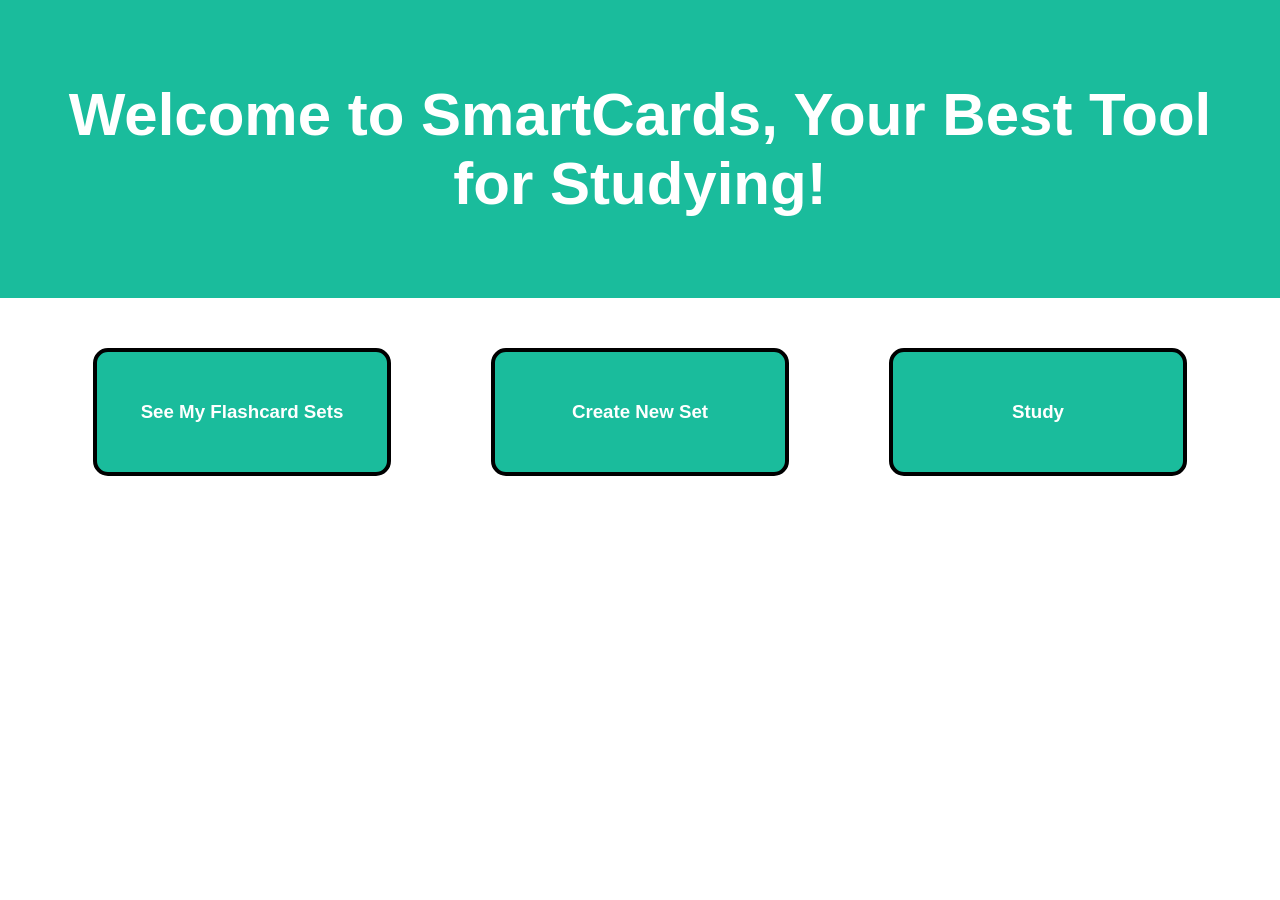
<file: final/index.html>
<!DOCTYPE html>
<html lang="en">
    <head>
        <link rel="stylesheet" href="css/style.css">
        <title>Smart Cards</title>
    </head>
    <body>
        <div class="header">
            <h1>Welcome to SmartCards, Your Best Tool for Studying!</h1>
          </div>

        <div id=container>
            <section id="container">
                <div class="flashcard-wrapper">
                <a href = "flashcard-sets.html" class= "link">
                <div class="flashcard-set">
                    <h3>See My Flashcard Sets</h3>
                </div>
                </a>
                <a href = "createnew.html" class= "link">
                <div class="new-set">
                    <h3>Create New Set</h3>
                </div>
                </a>
                <a href = "study.html" class= "link">
                <div class="study">
                    <h3>Study</h3>
                </div>
                </a>
                </div>
            </section>
        </div>
    </body>
</html>
</file>
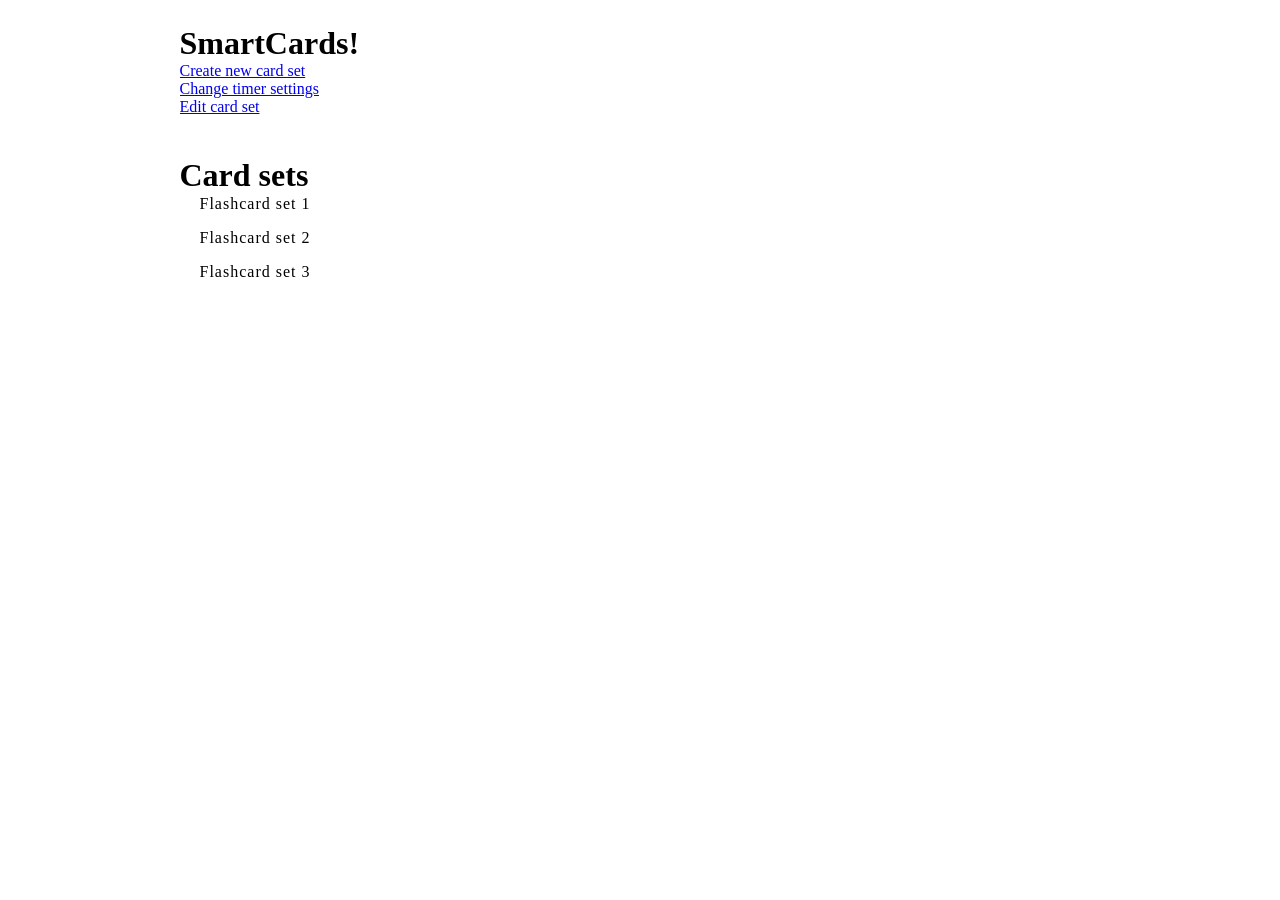
<file: SmartCard mockup screen 2 by scott/index.html>
<!DOCTYPE html PUBLIC>
<html>
<head>
<link rel="stylesheet" type="text/css" href="style.css" />
<title>SmartCards</title>
</head>

<body>
    <div id="page">
		
        <div id="header">
        	<h1>SmartCards!</h1>
            <ul>
           	   	<li><a href="#">Create new card set</a></li>
               	<li><a href="#">Change timer settings</a></li>
                <li><a href="#">Edit card set</a></li>
            </ul>
        </div>
  
        <div id="main">
        
        	<div class="main_top">
            	<h1>Card sets</h1>
            </div>
            
           	<div class="main_body">
                <p>Flashcard set 1</p>
                <p>Flashcard set 2</p>
                <p>Flashcard set 3</p>

                  
            </div>
            
           	<div class="main_bottom"></div>
            
        </div>

        
    </div>
</body>
</html>
</file>
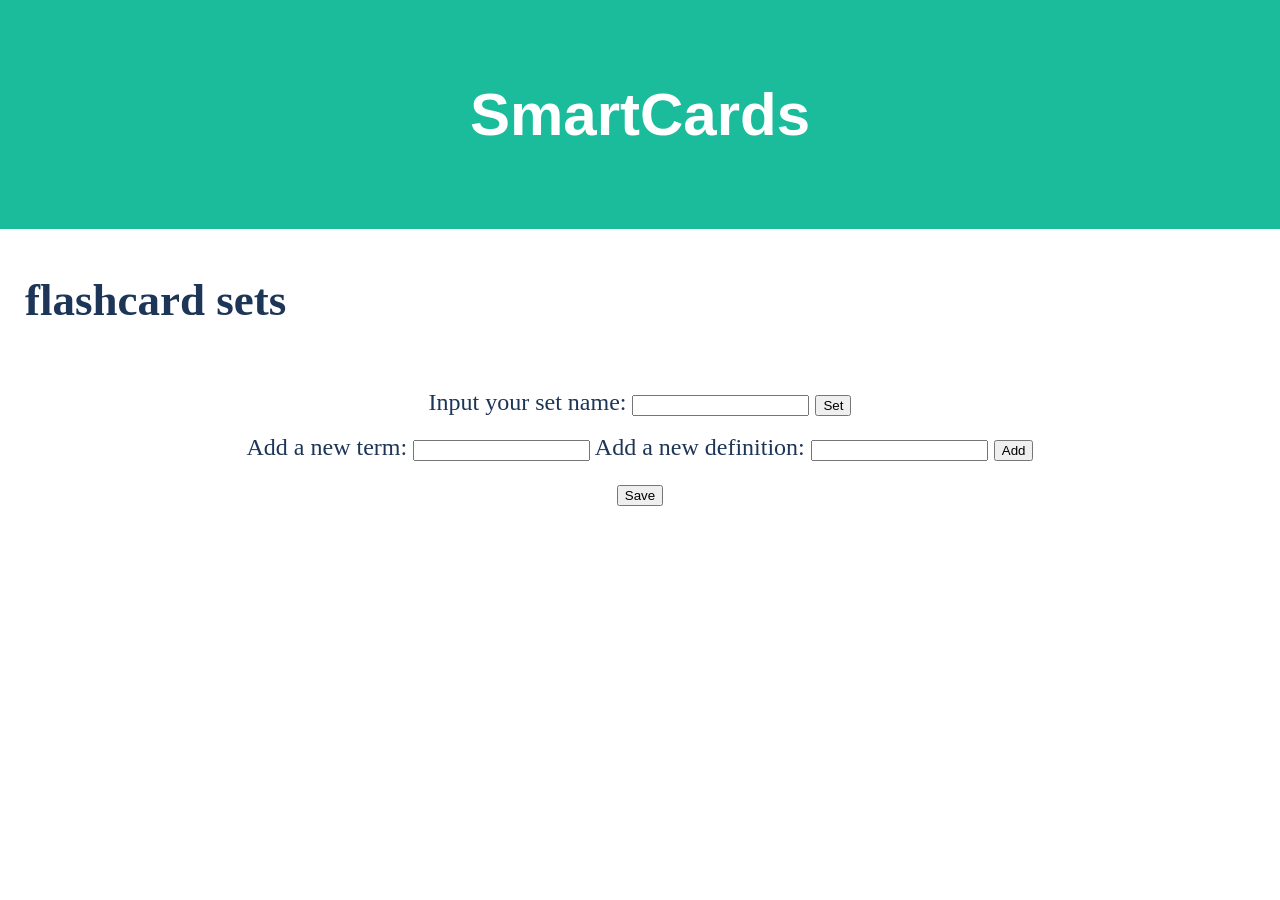
<file: final/createnew.html>
<!DOCTYPE html>
<html lang="en">
    <head>
        <link rel="stylesheet" href="css/style.css">
    
        <title>Smart Cards</title>
    </head>
    <body>
        <div class="header">
            <h1 class="title"><a href="index.html">SmartCards</a></h1>
        </div>
        <h3 class="subsec" style="margin-left: 25px;">flashcard sets</h3>
        <br>
        <div class="set_name">
            <label for = 'name'>Input your set name: </label>
            <input type = "text" id="name-input">
            <button id="set-button">Set</button>
        </div>
        <br>
        <div class = "add">
            <label for = 'term-input2'>Add a new term:</label>
            <input type="text" id="term-input2">
            <label for="definition-input2">Add a new definition:</label>
            <input type="text" id="definition-input2">
            <button id="add-button2">Add</button>
        </div>
        <br>
        <div class="save">
            <button id="save-button">Save</button>
        </div>
        <script src="js/createnew.js"></script>
        <script src="https://code.jquery.com/jquery-3.6.0.min.js"></script>
    </body>
</html>
</file>
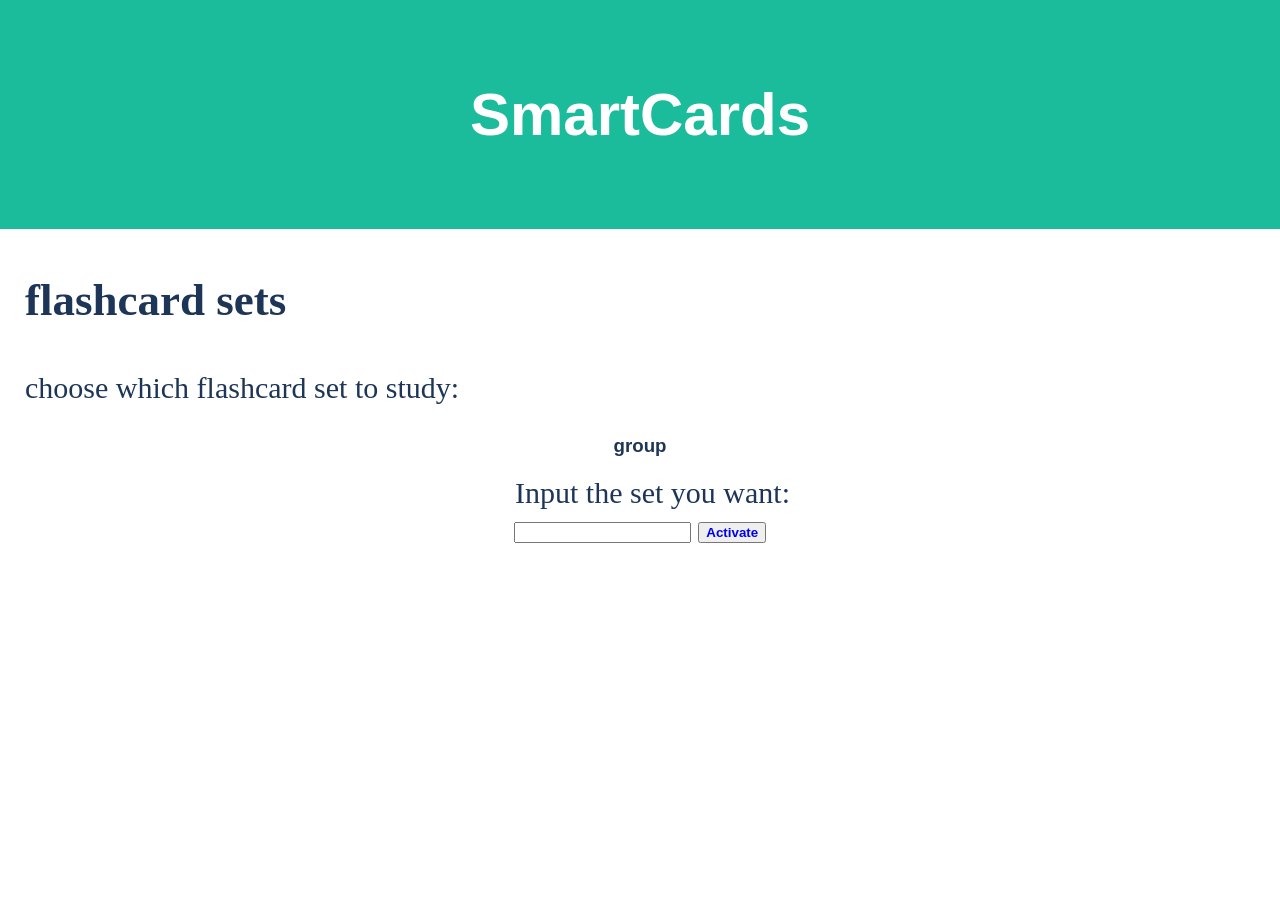
<file: final/flashcard-sets.html>
<!DOCTYPE html>
<html lang="en">
    <head>
        <link rel="stylesheet" href="css/style.css">
    
        <title>Smart Cards</title>
    </head>
    <body>
        <div class="header">
            <h1 class="title"><a href="index.html">SmartCards</a></h1>
        </div>
        <h3 class="subsec" style="margin-left: 25px;">flashcard sets</h3>
        <p class="cap" style="margin-left: 25px;">choose which flashcard set to study:</p>
        <center><h3 class = 'list'>Here is all your flashcard sets</h3></center>
        <div class="get_name">
            <center class="act"><label for = 'name'  style="margin-left: 25px;">Input the set you want: </label></center>
            <center class="act"><input type = "text" id="get-name-input">
            <button id="get-button"><a href="study.html">Activate</a></button></center>
        </div>
        <script>
            setList = JSON.parse(localStorage.getItem("setList"))
            const list = document.querySelector('.list');
            list.innerHTML = setList;
            let setName = "group";
            const getButton = document.querySelector('#get-button');
            const getnameInput = document.querySelector('#get-name-input');
            getButton.addEventListener('click', function() {
                getnameInputValue = getnameInput.value.trim();
                if (getnameInputValue !== '' && setList.includes(getnameInputValue)) {
                    setName = getnameInputValue;
                    console.log(getnameInputValue);
                    console.log("true");
                    localStorage.setItem("activated", setName);
                } else {
                    setName = "group";
                }
                localStorage.setItem("activated", setName);
            })
            console.log(setList)
        </script>
    </body>
</html>
</file>
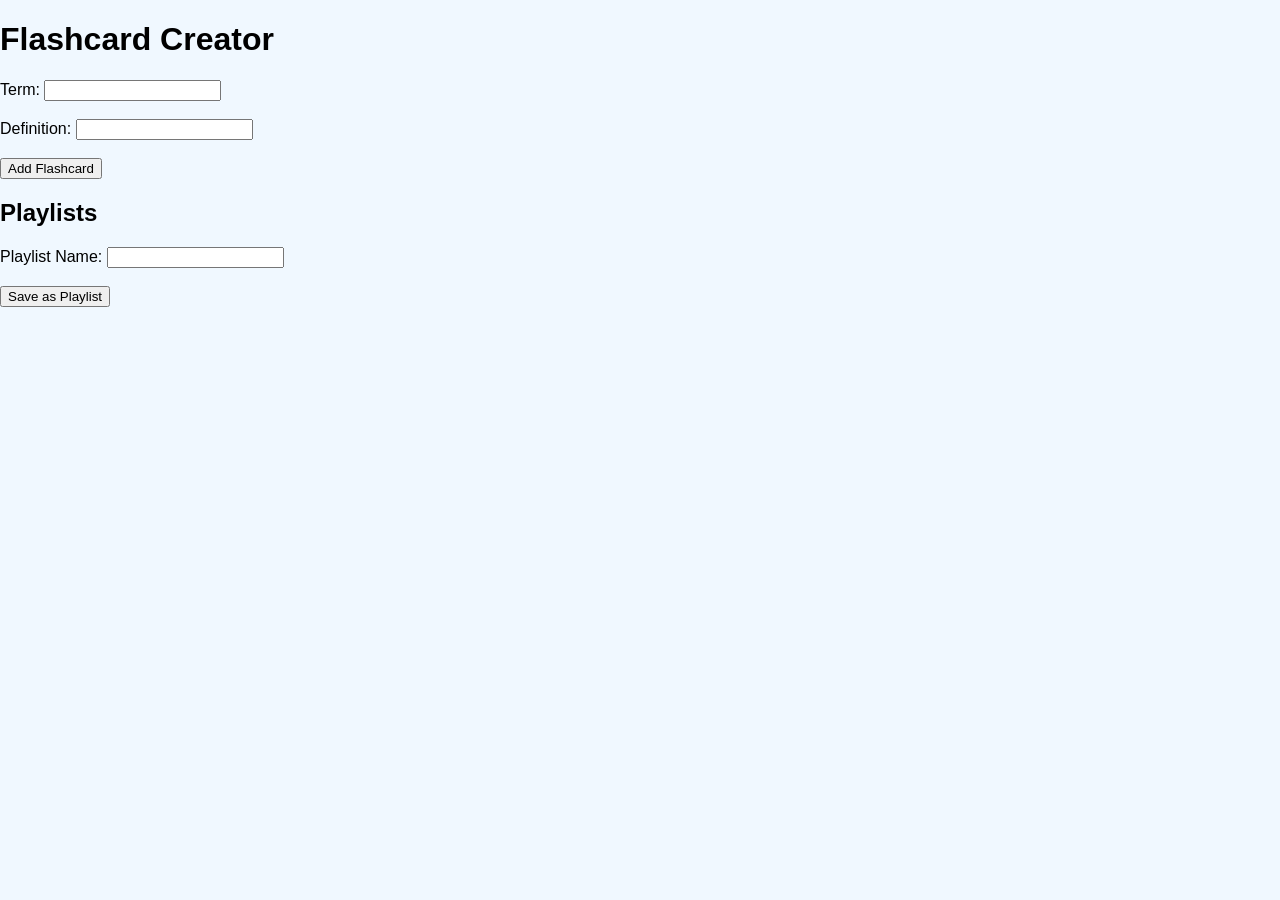
<file: final/FunctionsforFlashcards.html>
<!DOCTYPE html>
<html>
<head>
  <meta charset="UTF-8">
  <title>Flashcard Creator</title>
  <style>
    body {
      font-family: Arial, sans-serif;
      background-color: #f0f8ff;
      margin: 0;
      padding: 0;
    }

    .container {
      max-width: 600px;
      margin: 0 auto;
      padding: 20px;
      text-align: center;
    }

    .flashcard {
      border: 1px solid #2c3e50;
      margin-bottom: 10px;
      padding: 10px;
      background-color: #a3de83;
      box-shadow: 2px 2px 4px rgba(0, 0, 0, 0.2);
    }

    .flashcard .term {
      font-weight: bold;
    }

    .flashcard .definition {
      margin-top: 5px;
    }

    .playlist-link {
      font-weight: bold;
      text-decoration: underline;
      cursor: pointer;
    }
  </style>
</head>
<body>
  <h1>Flashcard Creator</h1>
  <form>
    <label for="term">Term:</label>
    <input type="text" id="term" name="term"><br><br>
    <label for="definition">Definition:</label>
    <input type="text" id="definition" name="definition"><br><br>
    <button type="button" onclick="addFlashcard()">Add Flashcard</button>
  </form>

  <div id="flashcard-container"></div>

  <h2>Playlists</h2>
  <form>
    <label for="playlist-name">Playlist Name:</label>
    <input type="text" id="playlist-name" name="playlist-name"><br><br>
    <button type="button" onclick="savePlaylist()">Save as Playlist</button>
  </form>
  
  <div id="playlist-container">
  </div>

  <script>
    let flashcards = [];
    let playlists = [];

    function addFlashcard() {
      const term = document.getElementById("term").value;
      const definition = document.getElementById("definition").value;

      if (term && definition) {
        flashcards.push({ term, definition });
        const flashcardContainer = document.getElementById("flashcard-container");
        const newFlashcard = document.createElement("div");
        newFlashcard.classList.add("flashcard");
        newFlashcard.innerHTML = `<div class="term">${term}</div><div class="definition">${definition}</div>`;
        flashcardContainer.appendChild(newFlashcard);
        document.getElementById("term").value = "";
        document.getElementById("definition").value = "";
      }
    }
    function savePlaylist() {
      const playlistName = document.getElementById("playlist-name").value;
      if (playlistName) {
        playlists.push({ name: playlistName, flashcards: flashcards });
        flashcards = [];
        document.getElementById("flashcard-container").innerHTML = "";
        document.getElementById("playlist-name").value = "";
        renderPlaylists();
        console.log(playlists);
      }
    }
    function renderPlaylists() {
  const playlistContainer = document.getElementById("playlist-container");
  playlistContainer.innerHTML = "";
  for (const playlist of playlists) {
    const playlistLink = document.createElement("div");
    playlistLink.classList.add("playlist-link");
    playlistLink.textContent = playlist.name;
    playlistLink.addEventListener("click", function() {
      renderFlashcards(playlist.flashcards);
    });
    playlistContainer.appendChild(playlistLink);
  }
}

function renderFlashcards(flashcards) {
  const flashcardContainer = document.getElementById("flashcard-container");
  flashcardContainer.innerHTML = "";
  for (const flashcard of flashcards) {
    const newFlashcard = document.createElement("div");
    newFlashcard.classList.add("flashcard");
    newFlashcard.innerHTML = `<div class="term">${flashcard.term}</div><div class="definition">${flashcard.definition}</div>`;
    flashcardContainer.appendChild(newFlashcard);
  }
}
  </script>
</body>
</html>
</file>
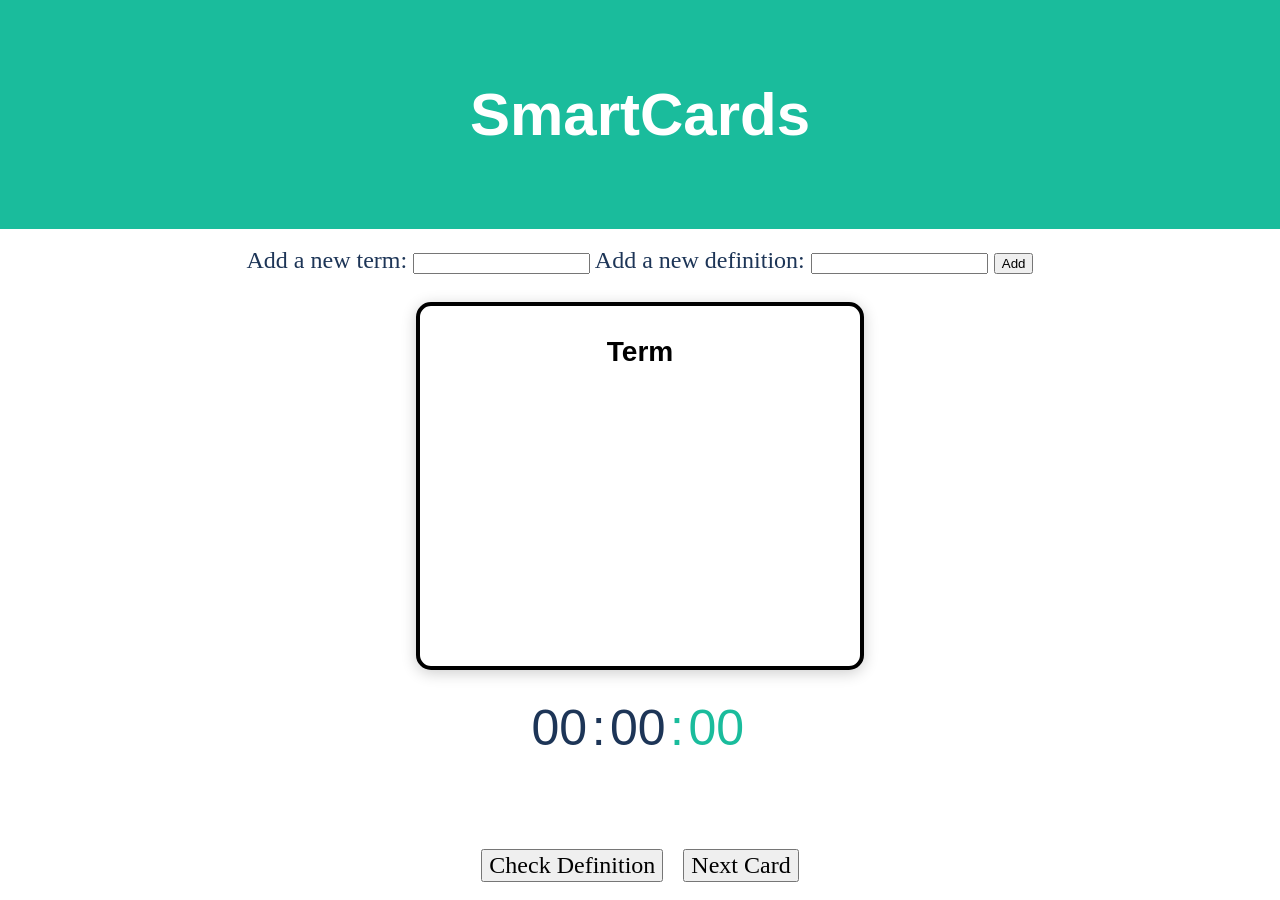
<file: final/study.html>
<!DOCTYPE html>
<html lang="en">
    <head>
        <link rel="stylesheet" href="css/style.css">
    
        <title>Smart Cards</title>
    </head>
    <body onload="start()">
        <div class="header">
            <h1 class="title"><a href="index.html">SmartCards</a></h1>
        </div>

    <br>
        <div class = "form">
            <label for = 'term-input'>Add a new term:</label>
            <input type="text" id="term-input">
            <label for="definition-input">Add a new definition:</label>
            <input type="text" id="definition-input">
            <button id="add-button">Add</button>
        </div>
        <div class="flashcard">
            <button class= "check-fc">
                <h3 class = 'term'>Term</h3>
                <p class = 'definition'>Definition</p>
            </button>
        </div>

        <div class="wrapper">
            <div class="time">
                <span class="minute">00</span>
                <span class="colon">:</span>
                <span class="second">00</span>
                <span class="colon ms-colon">:</span>
                <span class="millisecond">00</span>
            </div>
            <br>
            <div class="time-butts">
                <button class="start">start</button>
                <button class="stop">stop</button>
                <button class="reset">reset</button>
            </div>
        </div>




        <div class="button">
            <button class= "check">Check Definition</button>
            <button class = "next">Next Card</button>
        </div>
        <script src="js/app.js"></script>
        <script src="https://code.jquery.com/jquery-3.6.0.min.js"></script>
    </body>
</html>
</file>
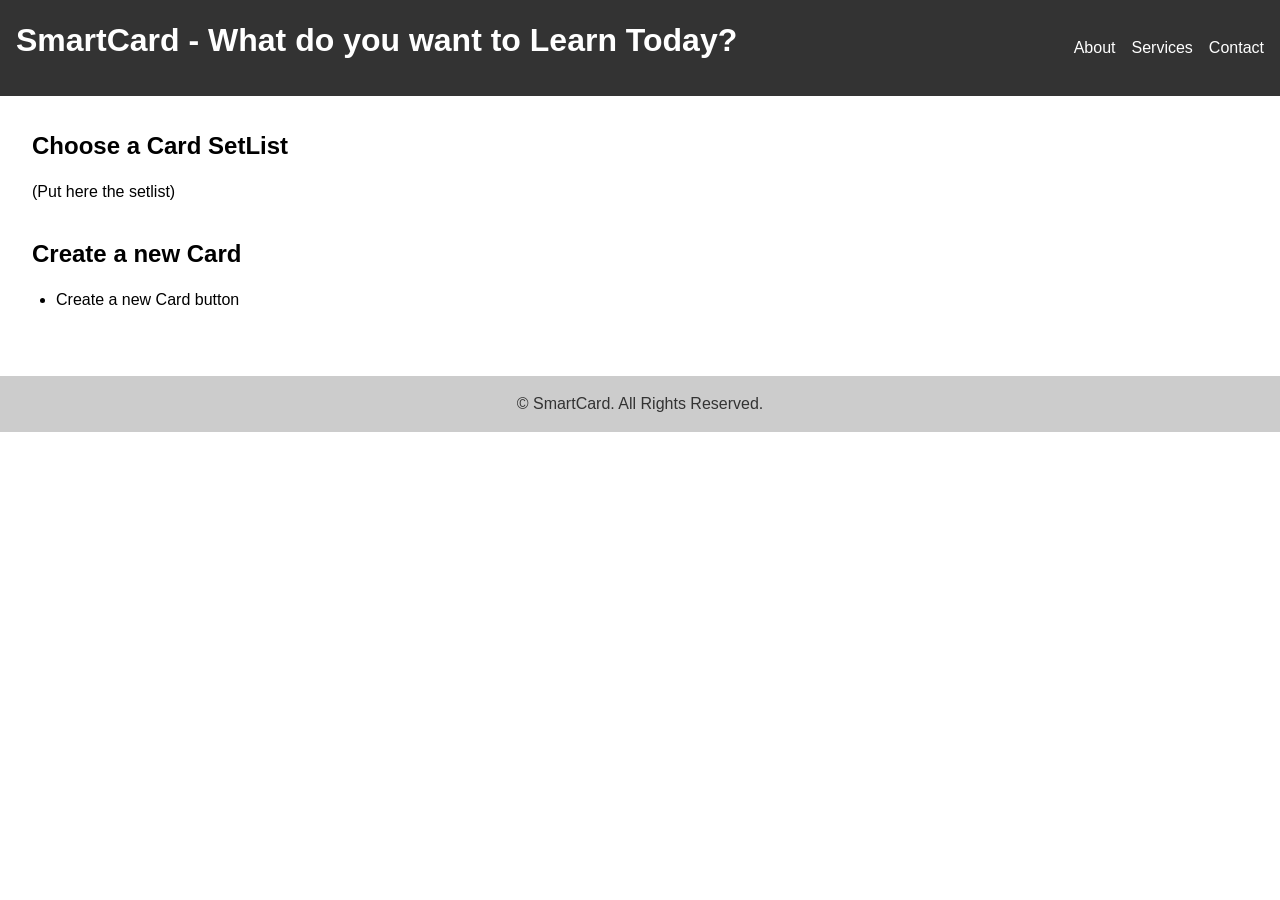
<file: smartcard project screen 1/smartcard.html>
<!DOCTYPE html>
<html>
  <head>
    <title>SmartCard</title>
    <link rel="stylesheet" href="smartcard.css">
  </head>
  <body>
    <header>
      <h1>SmartCard - What do you want to Learn Today?</h1>
      <nav>
        <ul>
          <li><a href="#about">About</a></li>
          <li><a href="#services">Services</a></li>
          <li><a href="#contact">Contact</a></li>
        </ul>
      </nav>
    </header>
    <main>
      <section id="about">
        <h2>Choose a Card SetList</h2>
        <p>(Put here the setlist)</p>
      </section>
      <section id="services">
        <h2>Create a new Card</h2>
        <ul>
          <li>Create a new Card button</li>
        </ul>
      </section>
        </form>
      </section>
    </main>
    <footer>
      <p>&copy; SmartCard. All Rights Reserved.</p>
    </footer>
  </body>
</html>
</file>
<file: final/css/style.css>
body {
    margin: auto;
    max-width: auto;
    color: #1d3557;
    font-family: 'Oswald', sans-serif;
    align-items: center;
    
}

section {
    text-align: center;
    margin: 0 auto;
    padding: 50px;
    
}

.header {
    padding: 40px;
    text-align: center;
    background: #1abc9c;
    color: white;
    font-size: 30px;
  }

.flashcard-wrapper {
    gap: 100px;
    display: flex;
    flex-wrap: wrap;
    justify-content: center;
    color: white;
}
.flashcard {
    gap: 100px;
    display: flex;
    flex-wrap: wrap;
    justify-content: center;
    text-align: center;
    cursor: pointer;
    font-size: x-large;
    }

.flashcard-set {
    border: 4px solid #000000;
    text-align: center;
    width: 250px;
    padding: 30px 20px;
    background-color: #1abc9c;
    border-radius: 15px;
    transition: ease-in-out 0.2s;
}

.new-set {
    border: 4px solid #000000;
    text-align: center;
    width: 250px;
    padding: 30px 20px;
    background-color: #1abc9c;
    border-radius: 15px;
    transition: ease-in-out 0.2s;
}

.study {
    border: 4px solid #000000;
    text-align: center;
    width: 250px;
    padding: 30px 20px;
    background-color: #1abc9c;
    border-radius: 15px;

    transition: ease-in-out 0.2s;
}
.term {
    border: 4px solid #000000;
    text-align: center;
    width: 400px;
    height: 300px;
    padding: 30px 20px;
    background-color: #ffffff;
    box-shadow: 0px 3px 15px rgba(0, 0, 0, 0.2);
    border-radius: 15px;
    transition: ease-in-out 0.2s;
    color: #000000;
    display: inline-block;
}

.definition {
    border: 4px solid #000000;
    text-align: center;
    width: 400px;
    height: 300px;
    padding: 30px 20px;
    background-color: #ffffff;
    border-radius: 15px;
    color: #000000;
    display: none;
}
.flashcard-set:hover {
    background-color: white;
    border: 4px solid #1abc9c;
    color: black;
    box-shadow: 0 0 11px rgba(33,33,33,.2);
}

.new-set:hover {
    background-color: white;
    border: 4px solid #1abc9c;
    color: black;
    box-shadow: 0 0 11px rgba(33,33,33,.2);
}

.study:hover {
    background-color: white;
    border: 4px solid #1abc9c;
    color: black;
    box-shadow: 0 0 11px rgba(33,33,33,.2);
}

.term:hover {
    background-color: white;
    border: 4px solid #1abc9c;
    color: black;
    box-shadow: 0 0 11px rgba(33,33,33,.2);
}

.definition:hover {
    background-color: white;
    border: 4px solid #1abc9c;
    color: black;
    box-shadow: 0 0 11px rgba(33,33,33,.2);
}

a {
    font-weight: 700;
}

a:hover {
    color: blueviolet;
    font-weight: 700;
}

a:link { 
    text-decoration: none; 
}

.link {
    color: white
}

h1.title a {
    color: #fff; 
}

.button {
    display: flex;
    justify-content: center;
    margin-top: 50px;
}
  
.button button {
    margin: 0 10px;
}

.check-fc {
    padding: 0;
    border: none;
    background: none;
    font-size: x-large;
}

.form {
    text-align: center;
    font-family: 'Copperplate', fantasy;
    font-size: x-large;
}

.add {
    text-align: center;
    font-family: 'Copperplate', fantasy;
    font-size: x-large;
}

.save {
    text-align: center;
    font-family: 'Copperplate', fantasy;
    font-size: x-large;
    color: #1abc9c;
}

.set_name {
    text-align: center;
    font-family: 'Copperplate', fantasy;
    font-size: x-large;
}

.check {
    font-family: 'Copperplate', fantasy;
    font-size: x-large;
}

.next {
    font-family: 'Copperplate', fantasy;
    font-size: x-large;
}

.subsec {
    font-family: 'Copperplate', fantasy;
    font-size: 45px;
}

.cap {
    font-family: 'Copperplate', fantasy;
    font-size: 30px;
}


.wrapper {
    height: 100px;
    display: grid;
    align-items: center;
    justify-content: center;
    padding: 0 10px;
}

.time-butts{
    display: flex;
    align-items: center;
    justify-content: center;
}

.wrapper .time span{
    width: 100px;
    text-align: center;
    font-size: 50px;
    font-weight: 300;
}

.time span.colon{
    width: 10px;
}

.time span.ms-colon,
.time span.millisecond{
    color: #1abc9c;
}

.buttons{
    text-align: center;
    display: flex;
    flex-wrap: wrap;
    margin-top: 20px;
    margin: 0 auto;
    justify-content: center;
}

.time-butts button{
    padding: 6px 16px;
    outline: none;
    border: none;
    margin: 0 5px;
    color: #fff;
    background: #fff;
    font-size: 15px;
    font-weight: 500;
    border-radius: 4px;
    background-color: #fff;
    cursor: pointer;
}

.buttons button.active,
.buttons button.stopActive{
    pointer-events: none;
    opacity: 0.8;
}

.act {
    font-family: 'Copperplate', fantasy;
    font-size: 30px;
}
</file>
<file: SmartCard mockup screen 2 by scott/style.css>
html, body {
text-align: center;
}
p {text-align: left;}

*
{
  margin: 0 auto 0 auto;
 text-align:left;}


html, body {
text-align: center;
}
p {text-align: left;}

#header ul {
	padding: 0px;
	list-style-type: none;
	height:21px;
	text-align:center;
	height:85px;
	overflow:hidden;
}


#header ul li a:hover{
color:#CCCCCC;
}



#main 
{
margin-top:10px;
margin-bottom:10px;
}






#main .main_body p
{
line-height:19px;
letter-spacing:1px;
padding-bottom:15px;
padding-left:20px;
padding-right:20px;
}


#page
{
  margin: 0 auto 0 auto; 
  margin-top:25px;
  display: block; 
  height:auto;
  position: relative; 
  overflow: hidden; 
  width: 921px;
}
</file>
<file: smartcard project screen 1/smartcard.css>
* {
    margin: 0;
    padding: 0;
    box-sizing: border-box;
  }
  
  body {
    font-family: Arial, sans-serif;
    font-size: 16px;
    line-height: 1.5;
  }
  
  header {
    background-color: #333;
    color: #fff;
    display: flex;
    justify-content: space-between;
    align-items: center;
    padding: 1rem;
  }
  
  nav ul {
    display: flex;
    list-style: none;
  }
  
  nav li {
    margin-left: 1rem;
  }
  
  nav a {
    color: #fff;
    text-decoration: none;
  }
  
  main {
    padding: 2rem;
  }
  
  section {
    margin-bottom: 2rem;
  }
  
  h1, h2, h3, h4, h5, h6 {
    font-weight: bold;
    margin-bottom: 1rem;
  }
  
  ul {
    list-style: disc;
    margin-left: 1.5rem;
  }
  
  form label, form input, form textarea {
    display: block;
    margin-bottom: 1rem;
  }
  
  form input[type="text"], form input[type="email"], form textarea {
    width: 100%;
    padding: 0.5rem;
    border-radius: 0.25rem;
    border: 1px solid #ccc;
  }
  
  form input[type="submit"] {
    background-color: #333;
    color: #fff;
    border: none;
    border-radius: 0.25rem;
    padding: 0.5rem;
    cursor: pointer;
  }
  
  footer {
    background-color: #ccc;
    color: #333;
    padding: 1rem;
    text-align: center;
  }
</file>
